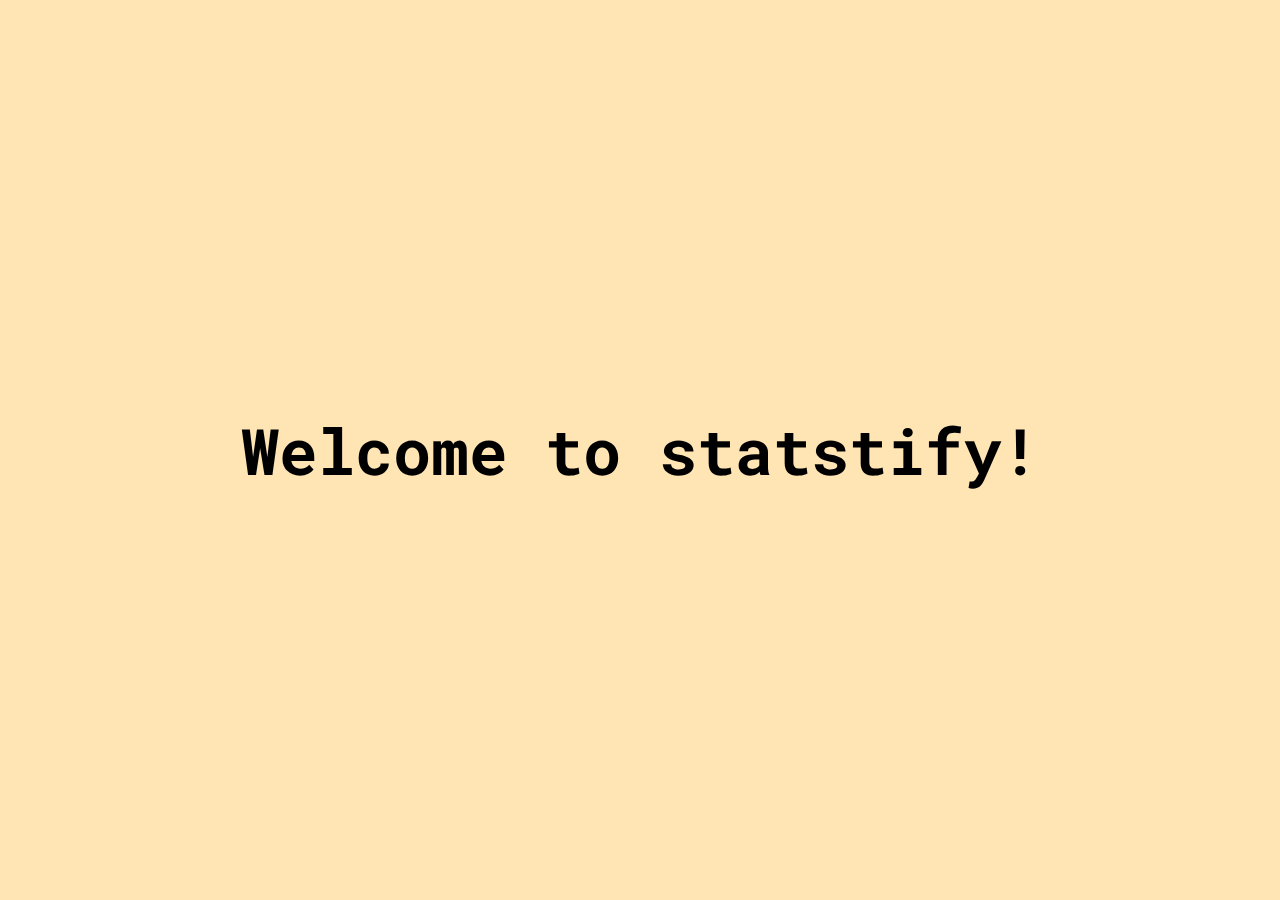
<file: index/index.html>
<!DOCTYPE html>
<html>


<head>
    <title>
        Sancho test website
    </title>
    <link rel="stylesheet" href="index.css">

    <link rel="preconnect" href="https://fonts.googleapis.com">
    <link rel="preconnect" href="https://fonts.gstatic.com" crossorigin>
    <link href="https://fonts.googleapis.com/css2?family=Roboto+Mono:ital,wght@0,100..700;1,100..700&display=swap"
        rel="stylesheet">

</head>

<body>

    <div class="text" id="intro">

        Welcome to statstify!

        <div class="pagination" id="pagination">

            <a href="https://shancau.github.io/statstify/index/index.html" id="homePage">
                
            <img class="links" src="home.png" alt="">

            <div class="imgtext">
                generate's a playlist based on a song using your like tracks
            </div>
            
            </a>
    
            <a href="https://shancau.github.io/statstify/playlist/playlist.html" id="playlistPageh">
            
            <img  class="links" src="music-folder.png" alt="">

            <div class="imgtext">
                generate's a playlist based on a song using your like tracks
            </div>
    
            </a>

            
            
        </div>

    </div>
    
    




    <script src="index.js"></script>

</body>

</html>
</file>
<file: index/index.css>
body {
    transition: all 1s ease;
    background-color: #FFE5B4;
    
    display: flex;
    flex-direction: column;
    justify-content: center;
    align-items: center;
    min-height: 100vh;
    margin: 0;
}

#intro{

    display: flex;
    text-align: center;
    flex-direction: column;
    justify-content: space-around;
    align-items: center;
    font-family: "Roboto Mono", monospace;
    font-size: 5vw;
    font-weight: 700;
    color:black;

}

.pagination {
    transition: all 1s ease;
    opacity: 0;
    height: 0;
    overflow: hidden;
    display: flex;

}

.active{
    height: 16vw;
    opacity: 1;
}

.hide{
    opacity: 0;
    height: 0;
}



.links{


    width: 15vw;
    height: 15vw;

    margin: 1vw;
    display: flex;
    flex-grow: 1;
    transition: all 0.3s ease;
    display: flex;
}

.links:hover{

    opacity: 30%;
    cursor: pointer;

}

.imgtext{
    margin: 1vw;

    align-items: center;
    justify-content: center;

    position: absolute;
    z-index: -1;
    transition: all 1s ease;
    width: 15vw;
    opacity: 0;
    display: flex;
    font-family: "Roboto Mono", monospace;
    font-size: 1.5vw;
    font-weight: 700;
    cursor: default;



    height: 15vw;

    color:black;
}

.textShow{
    opacity: 1;
}

a {
    text-decoration: none;

    height: auto;
    width: auto;
    display: flex;
}
</file>
